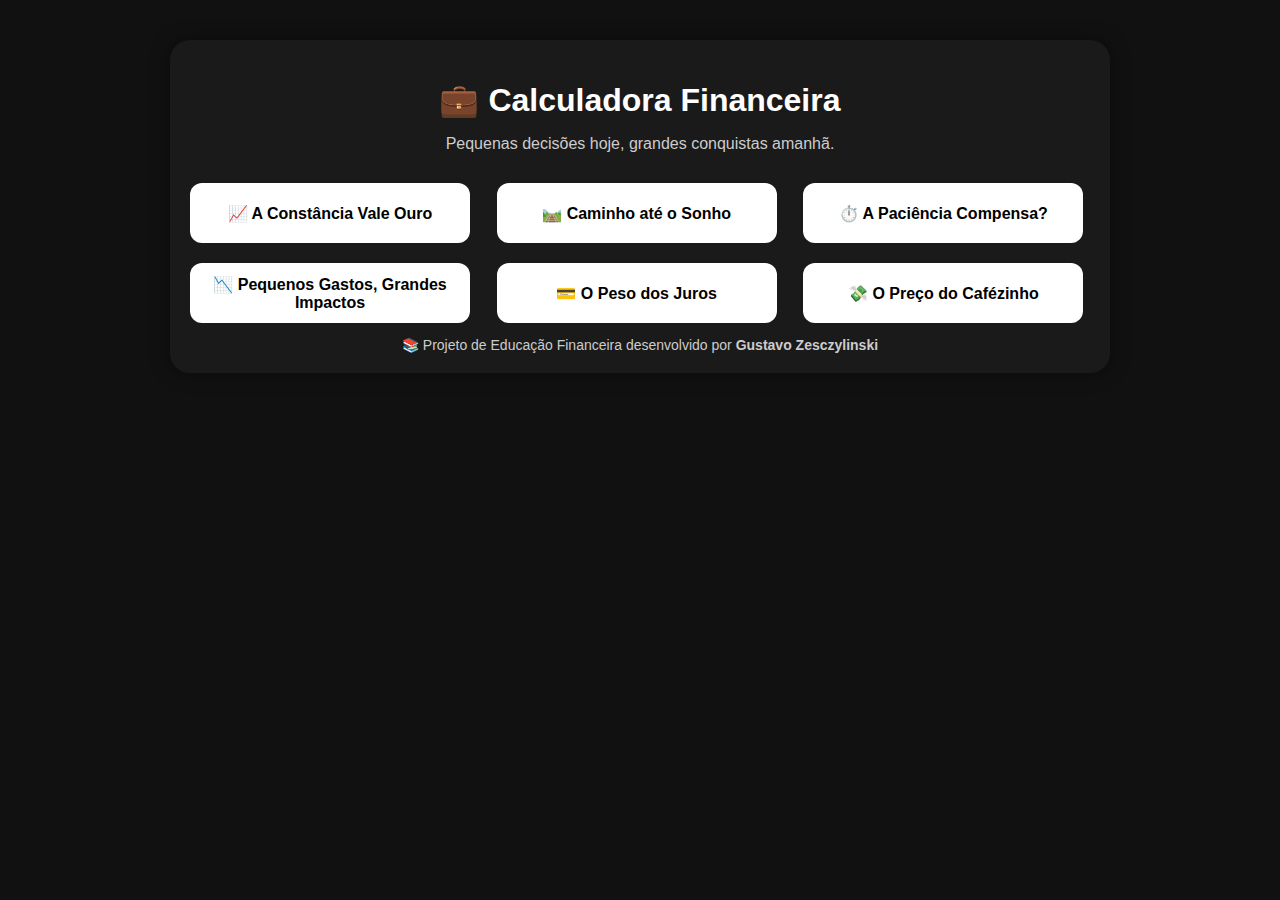
<file: index.html>
<!DOCTYPE html>
<html lang="pt-br">
<head>
  <meta charset="UTF-8">
  <meta name="viewport" content="width=device-width, initial-scale=1.0">
  <title>Calculadora Financeira</title>
  <link rel="stylesheet" href="style.css">
</head>
<body>
  <section class="container-calculadoras">
    <h1 class="titulo-calculadoras">💼 Calculadora Financeira</h1>
    <p class="subtitulo-calculadoras">Pequenas decisões hoje, grandes conquistas amanhã.</p>
    <div class="botoes-calculadoras">
      <div class="card-calculadoras">
        <a href="calculadoras/constancia/constancia.html">📈 A Constância Vale Ouro</a>
        <span class="tooltip-calculadoras">Simule investimentos mensais e veja o crescimento ao longo do tempo.</span>
      </div>
      <div class="card-calculadoras">
        <a href="calculadoras/caminho-sonho/caminho-sonho.html">🛤️ Caminho até o Sonho</a>
        <span class="tooltip-calculadoras">Descubra quanto guardar por mês para alcançar uma meta.</span>
      </div>
      <div class="card-calculadoras">
        <a href="calculadoras/paciencia/paciencia.html">⏱️ A Paciência Compensa?</a>
        <span class="tooltip-calculadoras">Compare pagar à vista ou parcelado com juros.</span>
      </div>
      <div class="card-calculadoras">
        <a href="calculadoras/pequenos-gastos/pequenos-gastos.html">📉 Pequenos Gastos, Grandes Impactos</a>
        <span class="tooltip-calculadoras">Veja como gastos pequenos diários afetam seu orçamento.</span>
      </div>
      <div class="card-calculadoras">
        <a href="calculadoras/peso-juros/peso-juros.html">💳 O Peso dos Juros</a>
        <span class="tooltip-calculadoras">Simule dívidas e entenda como juros acumulam com o tempo.</span>
      </div>
      <div class="card-calculadoras">
        <a href="calculadoras/preco-cafezinho/preco-cafezinho.html">💸 O Preço do Cafézinho</a>
        <span class="tooltip-calculadoras">Veja o impacto de gastos "inofensivos" no longo prazo.</span>
      </div>
    </div>
    <section class="autor-calculadoras">
        <p class="autor-texto-calculadoras">📚 Projeto de Educação Financeira desenvolvido por <a class="autor-github" href="https://github.com/Gustavoo-z">Gustavo Zesczylinski</a></p>
    </section>
  </section>
  <script type="module" src="script.js"></script>
</body>
</html>
</file>
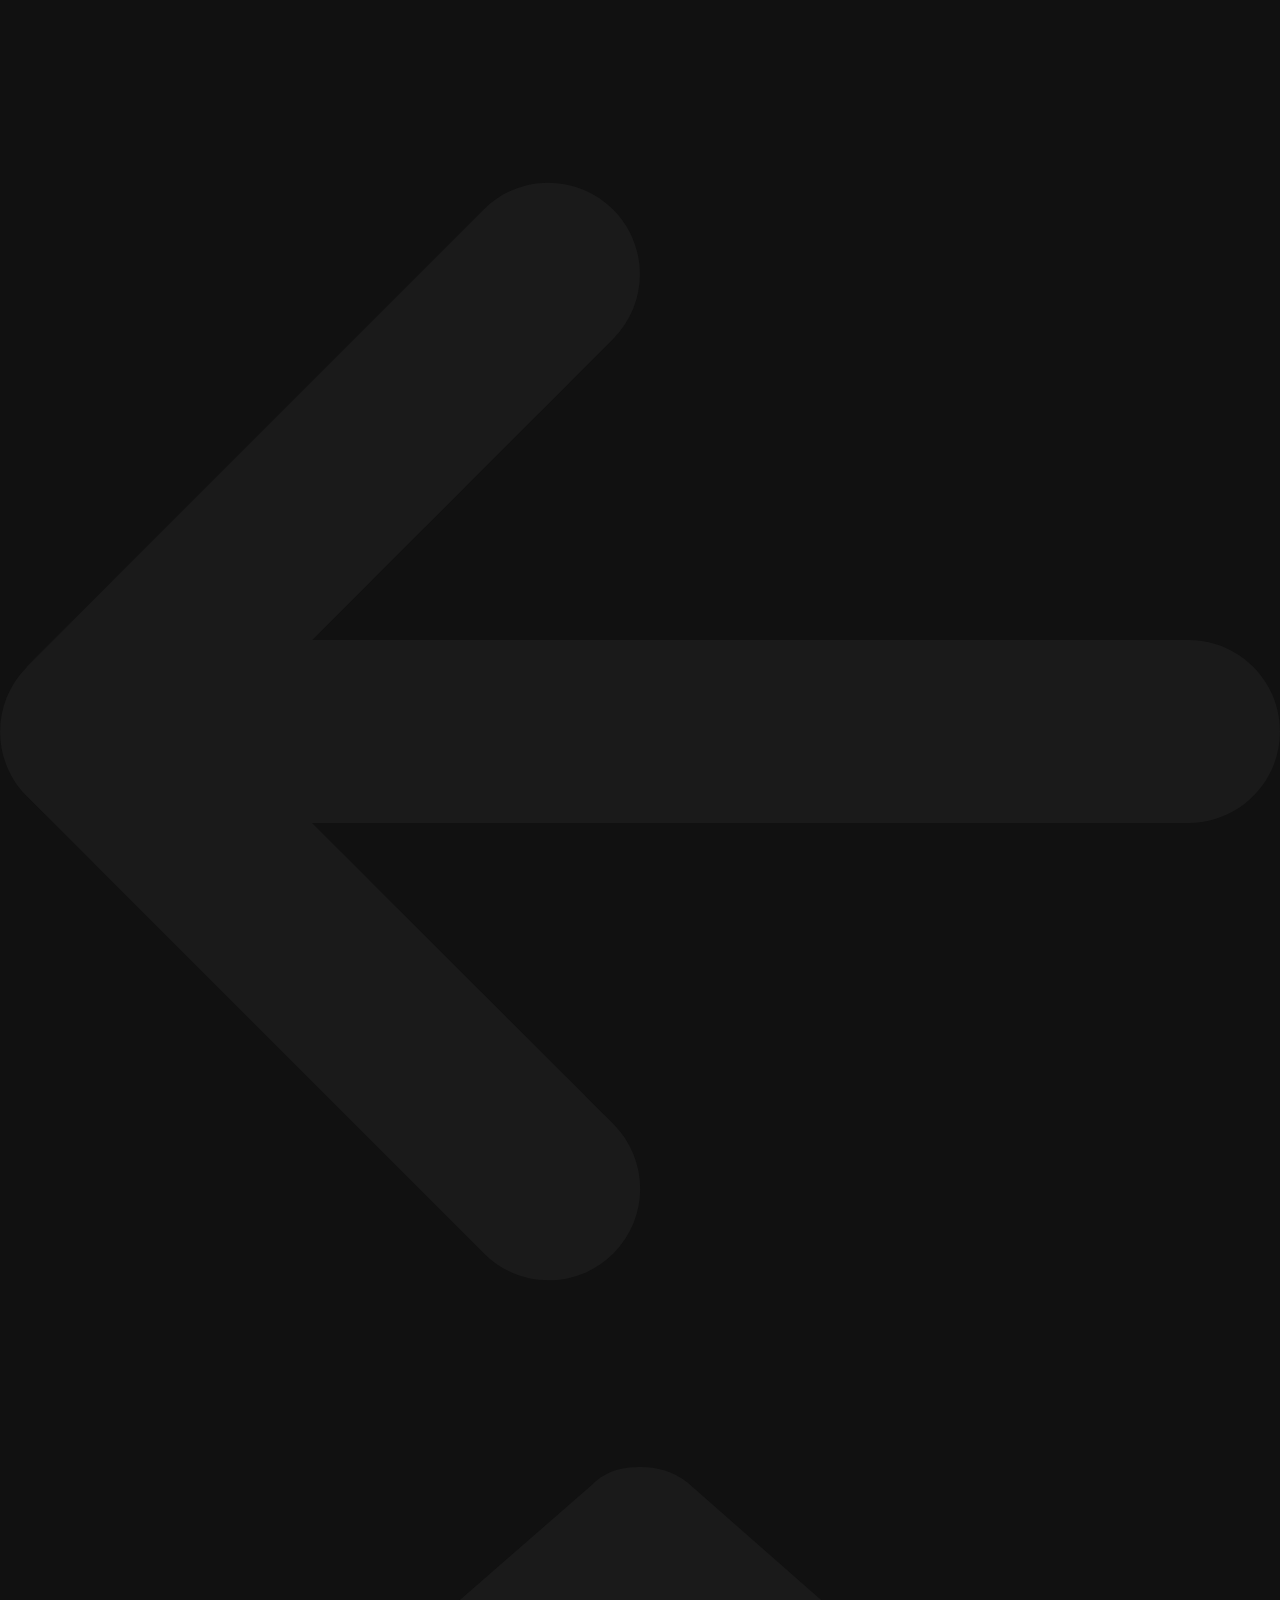
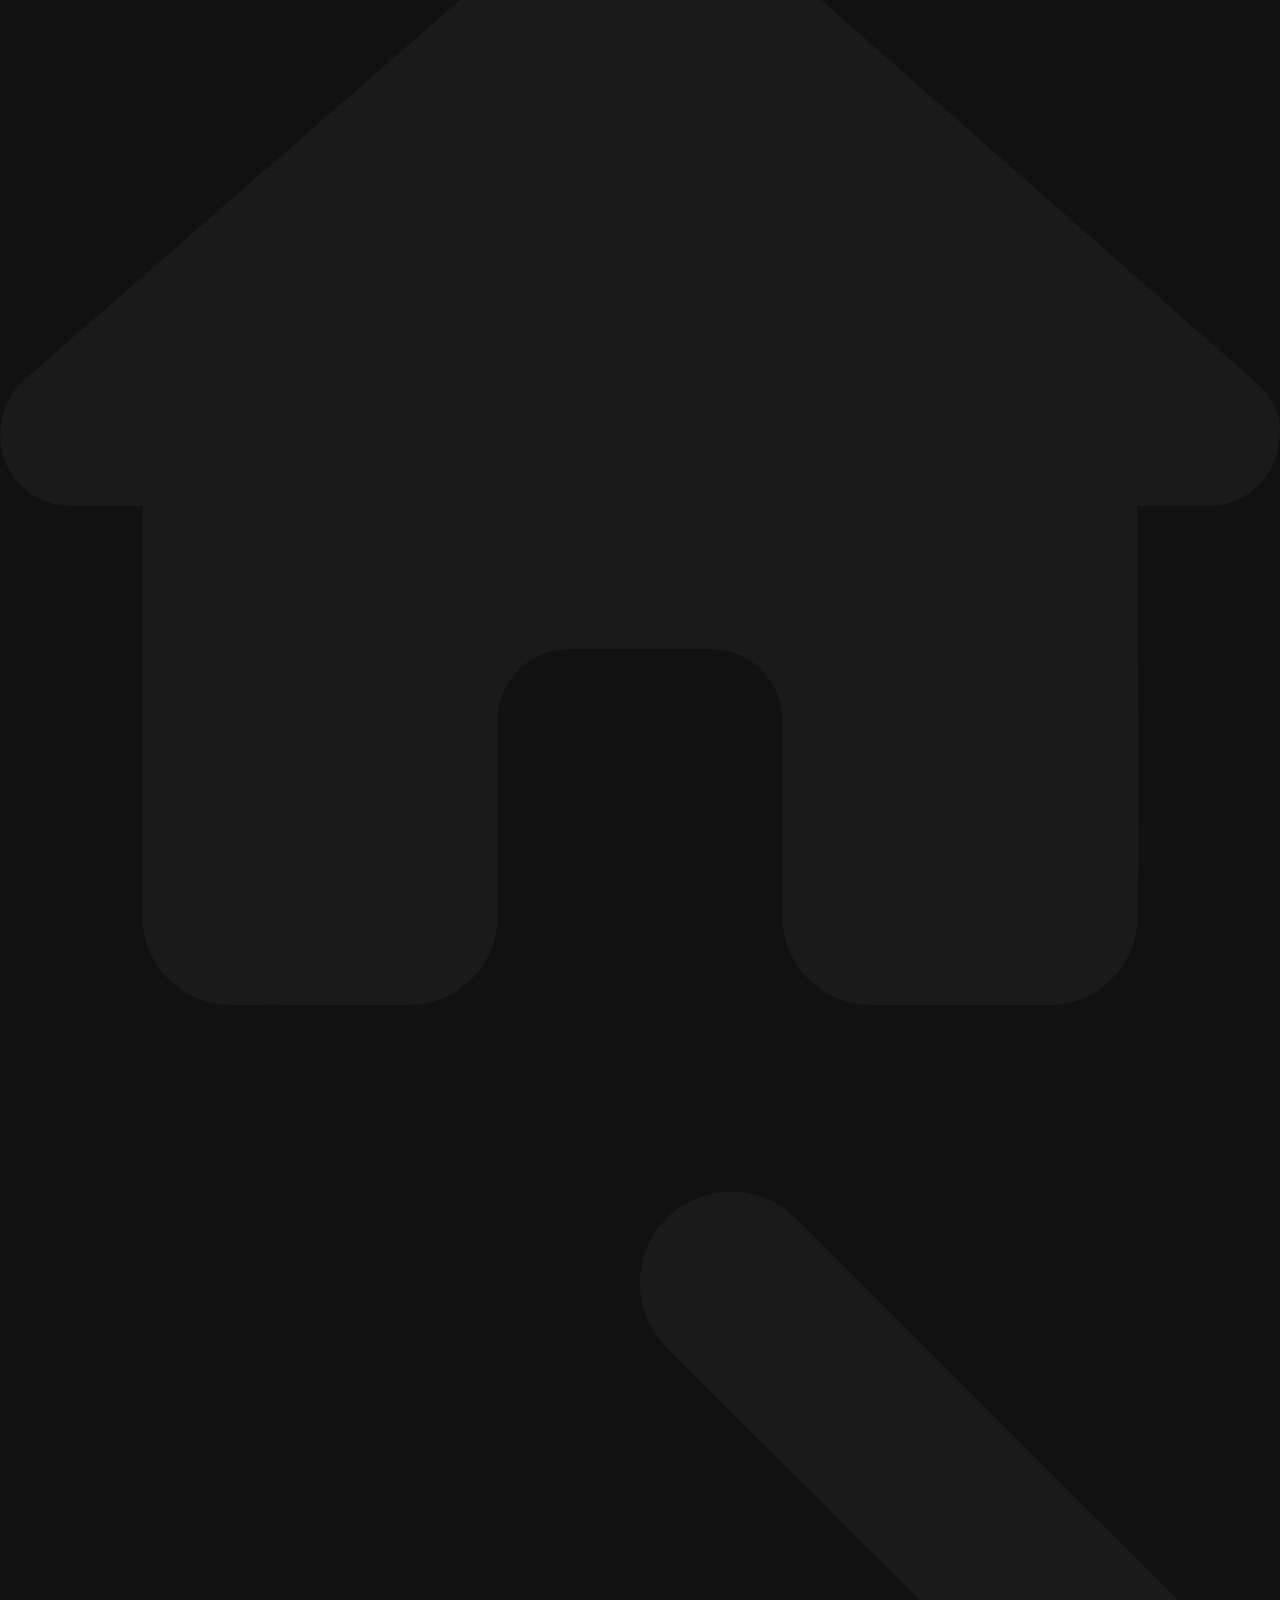
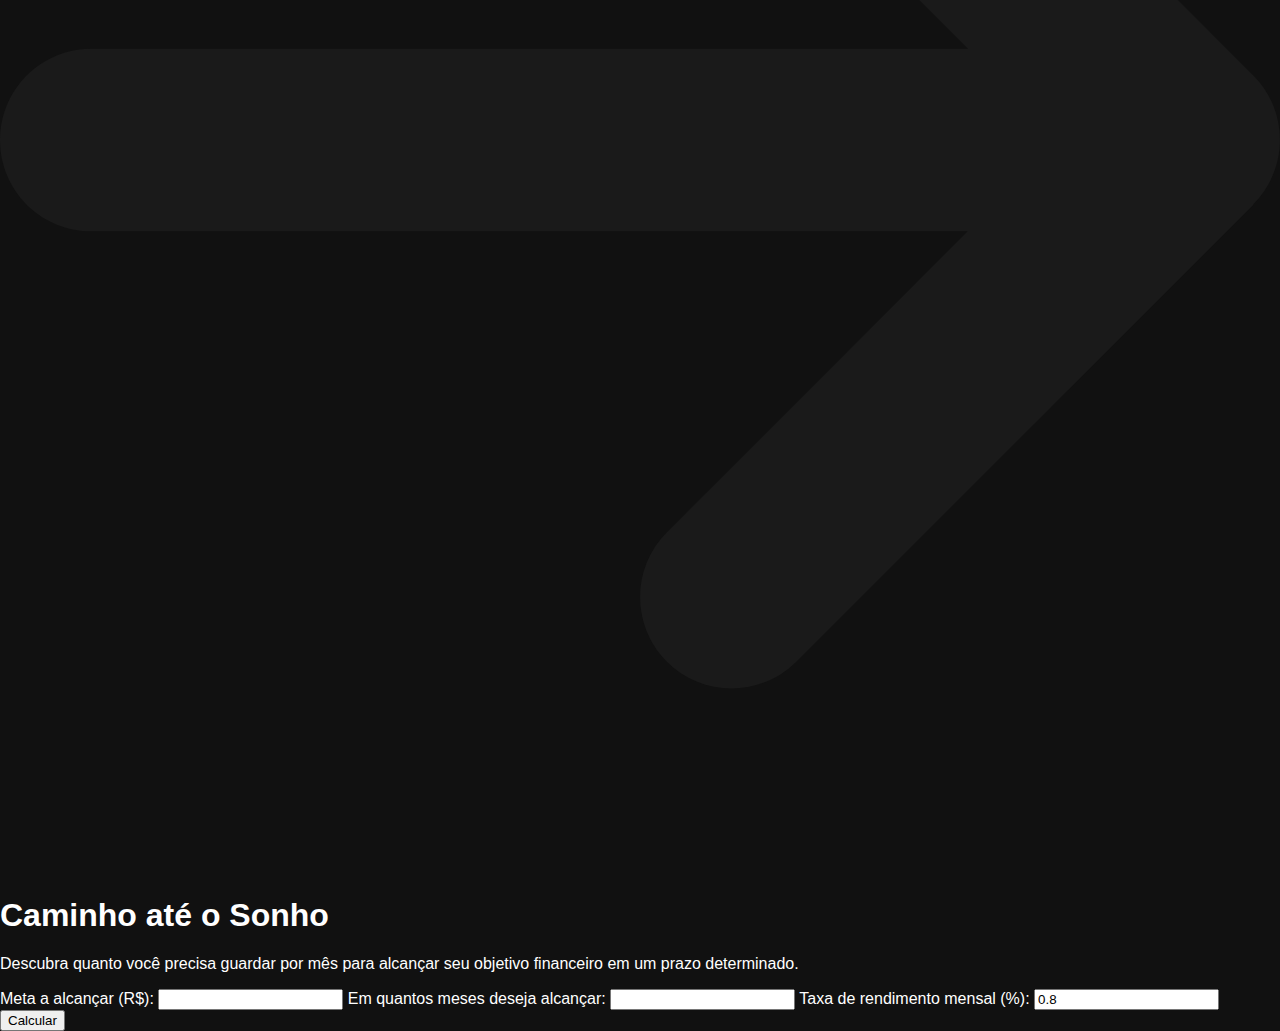
<file: calculadoras-html/caminho-sonho.html>
<!DOCTYPE html>
<html lang="pt-br">
<head>
  <meta charset="UTF-8">
  <meta name="viewport" content="width=device-width, initial-scale=1.0">
  <title>Caminho até o Sonho</title>
  <link rel="stylesheet" href="../style.css">
</head>
<body>
  <section class="container">
    <div class="navigation">
      <a href="constancia.html" class="nav-arrow left"><img src="/img/arrow-left-solid.svg"></a>
      <a href="../index.html" class="home-icon"><img src="/img/house-solid.svg" alt="Início"></a>
      <a href="paciencia.html" class="nav-arrow right"><img src="/img/arrow-right-solid.svg"></a>
    </div>  
    <h1>Caminho até o Sonho</h1>
    <p>Descubra quanto você precisa guardar por mês para alcançar seu objetivo financeiro em um prazo determinado.</p>
    <form id="form-meta">
      <label for="meta">Meta a alcançar (R$):</label>
      <input type="number" id="meta" required>
    
      <label for="meses">Em quantos meses deseja alcançar:</label>
      <input type="number" id="meses" required>
    
      <label for="taxa-meta">Taxa de rendimento mensal (%):</label>
      <input type="number" id="taxa-meta" value="0.8" step="0.01">
    
      <button class="btn-simular">Calcular</button>
    </form>
    <section class="resultado-caminho">
      <div style="display: none;" id="resultado-meta"></div>
    </section>
    <script type="module" src="../script.js"></script>
  </section>
</body>
</html>
</file>
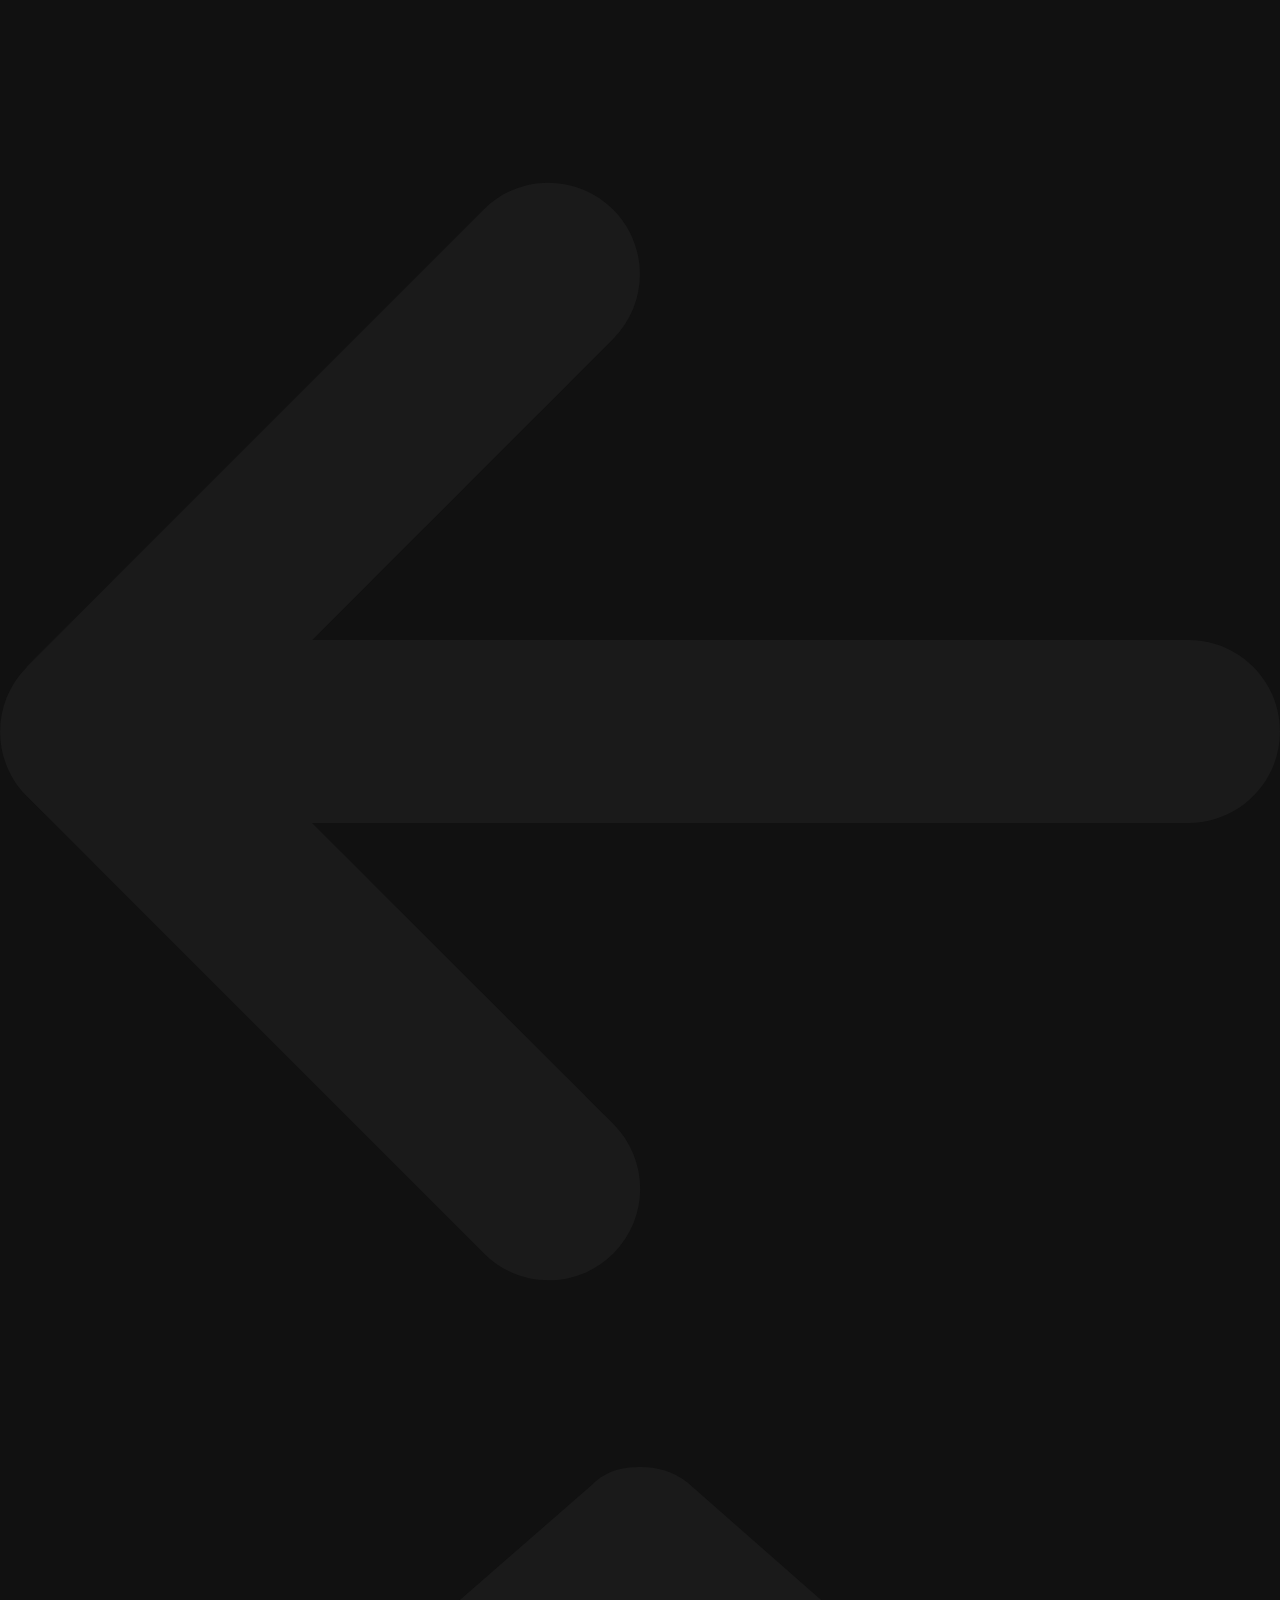
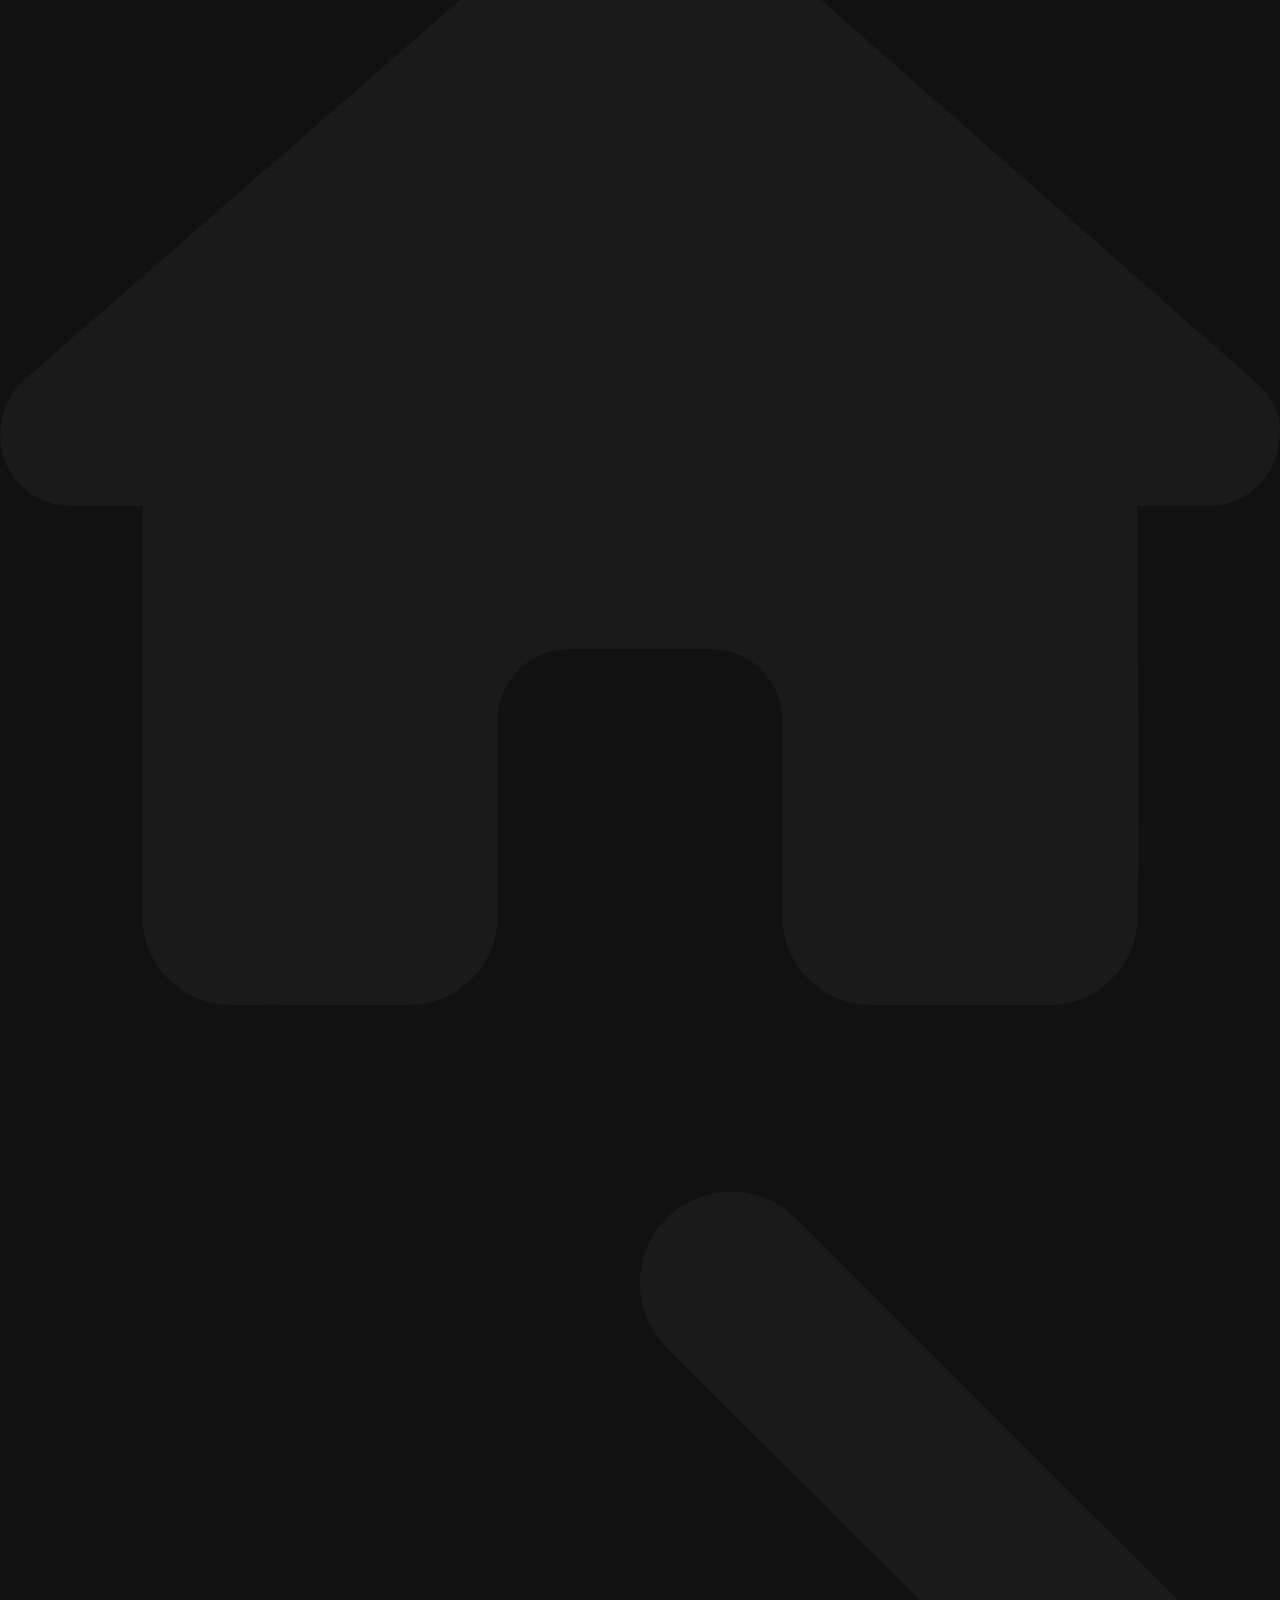
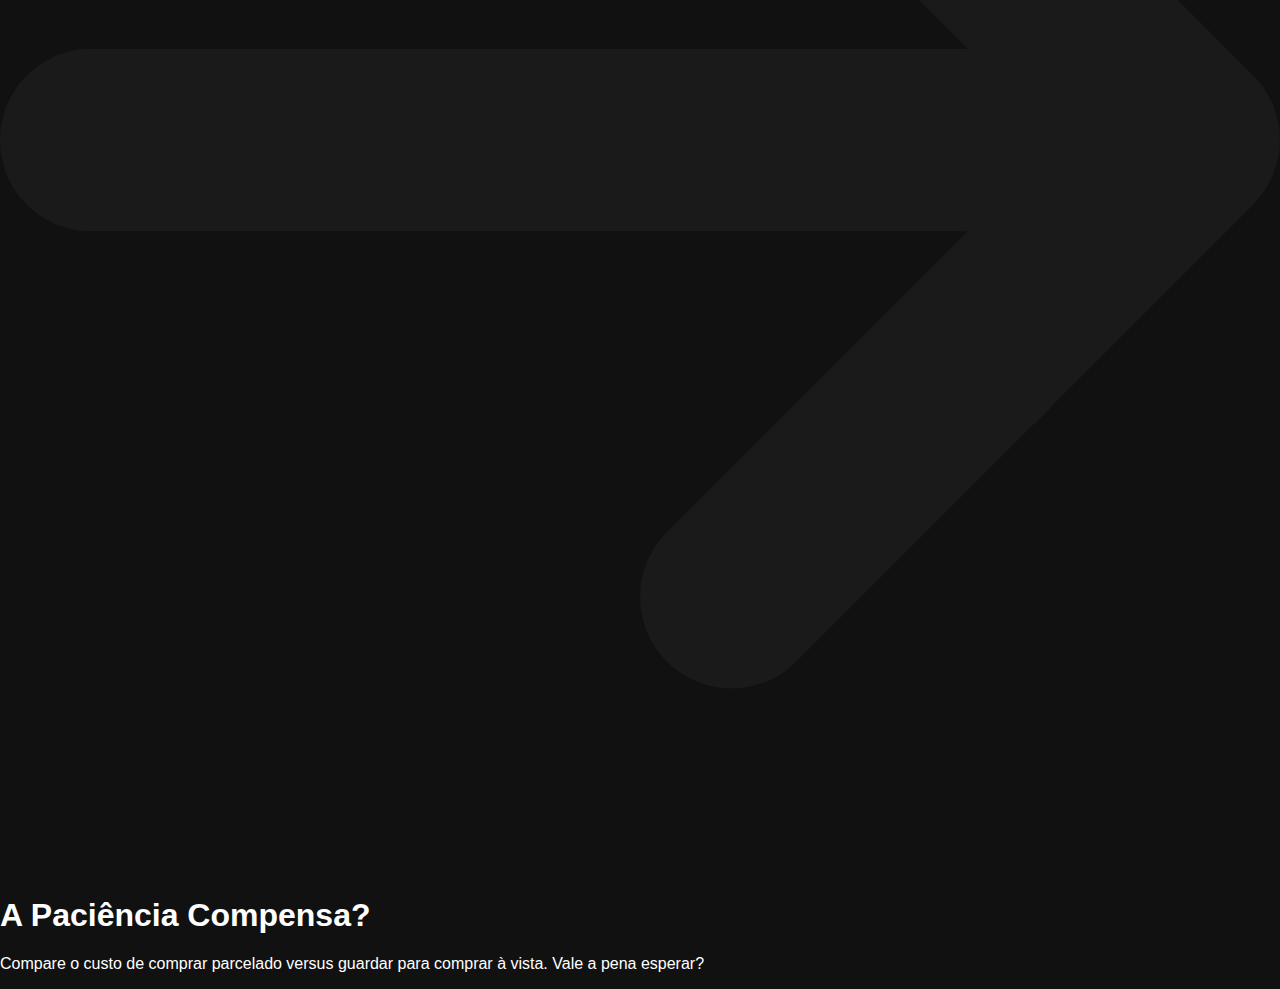
<file: calculadoras-html/paciencia.html>
<!DOCTYPE html>
<html lang="pt-br">
<head>
  <meta charset="UTF-8">
  <meta name="viewport" content="width=device-width, initial-scale=1.0">
  <title>A Paciência Compensa?</title>
  <link rel="stylesheet" href="../style.css">
</head>
<body>
  <section class="container">
    <div class="navigation">
      <a href="caminho-sonho.html" class="nav-arrow left"><img src="/img/arrow-left-solid.svg"></a>
      <a href="../index.html" class="home-icon"><img src="/img/house-solid.svg" alt="Início"></a>
      <a href="pequenos-gastos.html" class="nav-arrow right"><img src="/img/arrow-right-solid.svg"></a>
    </div>  
    <h1>A Paciência Compensa?</h1>
    <p>Compare o custo de comprar parcelado versus guardar para comprar à vista. Vale a pena esperar?</p>

  </section>
</body>
</html>
</file>
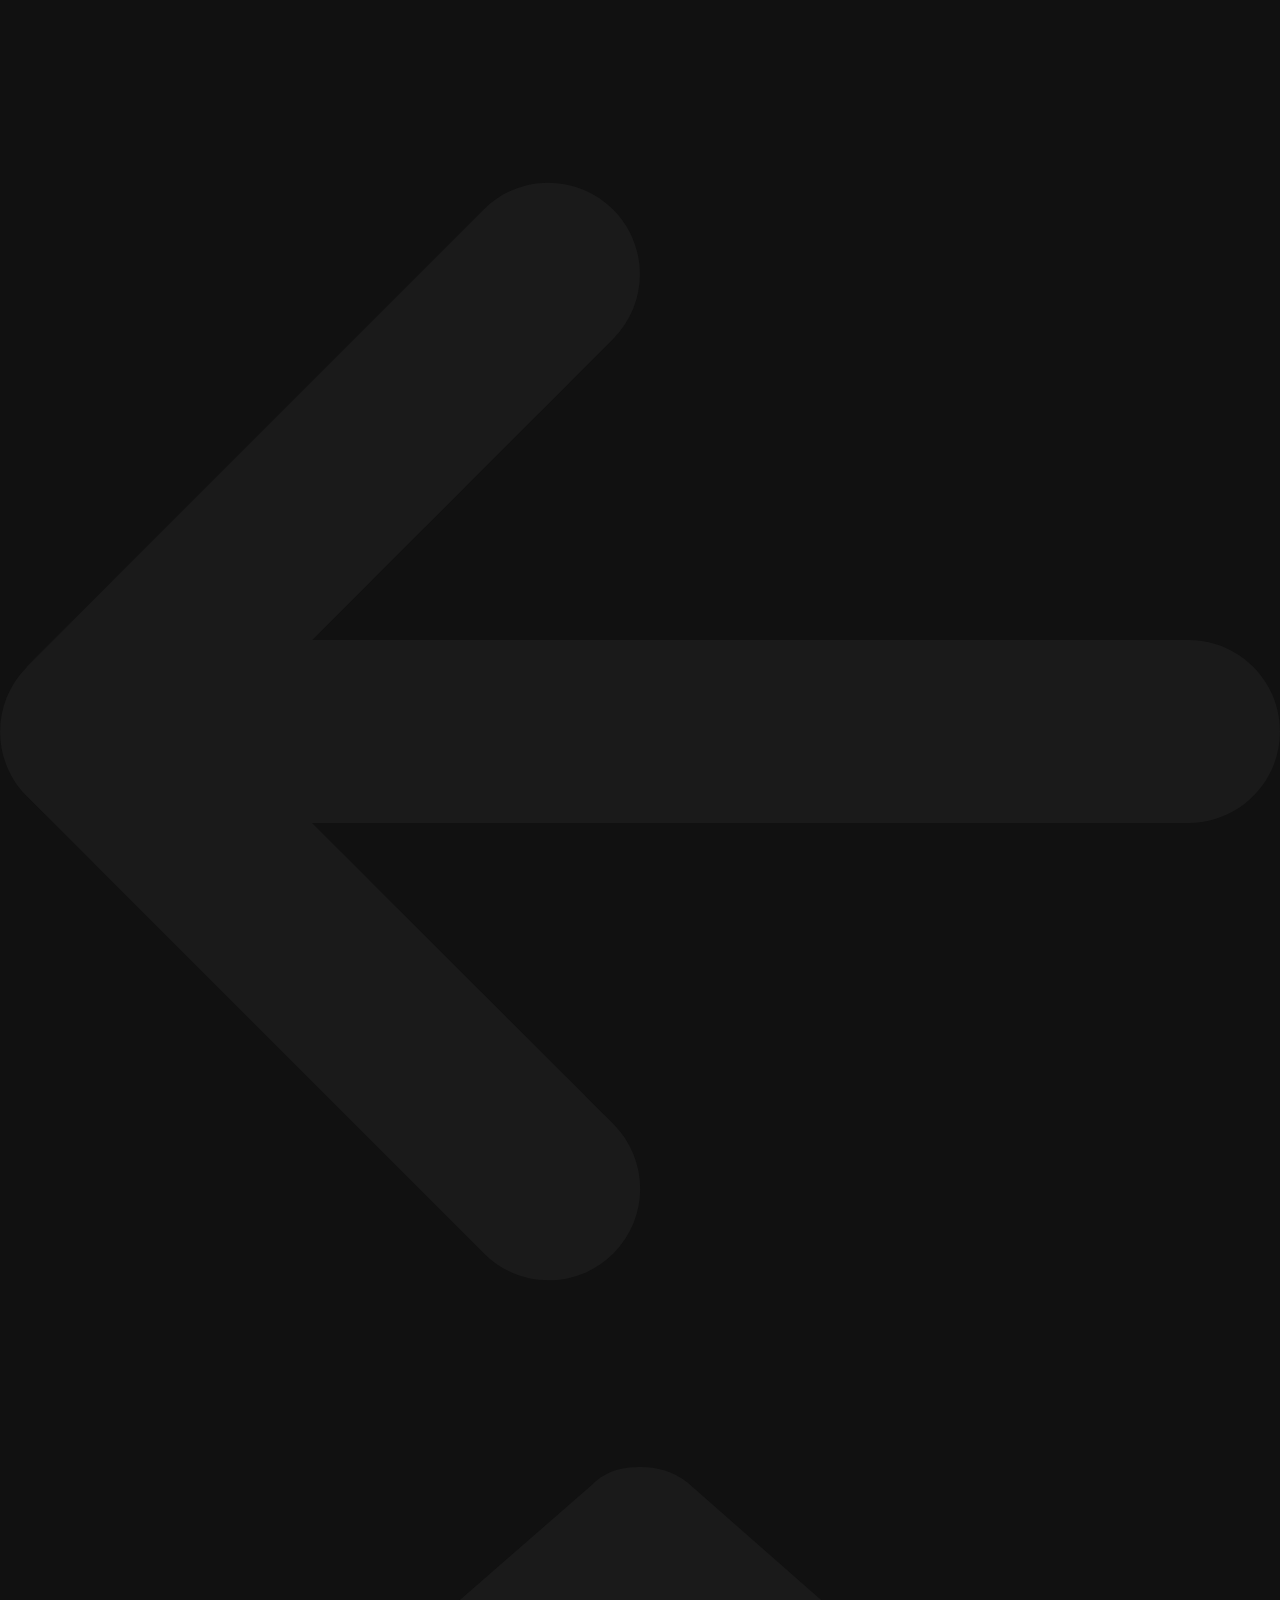
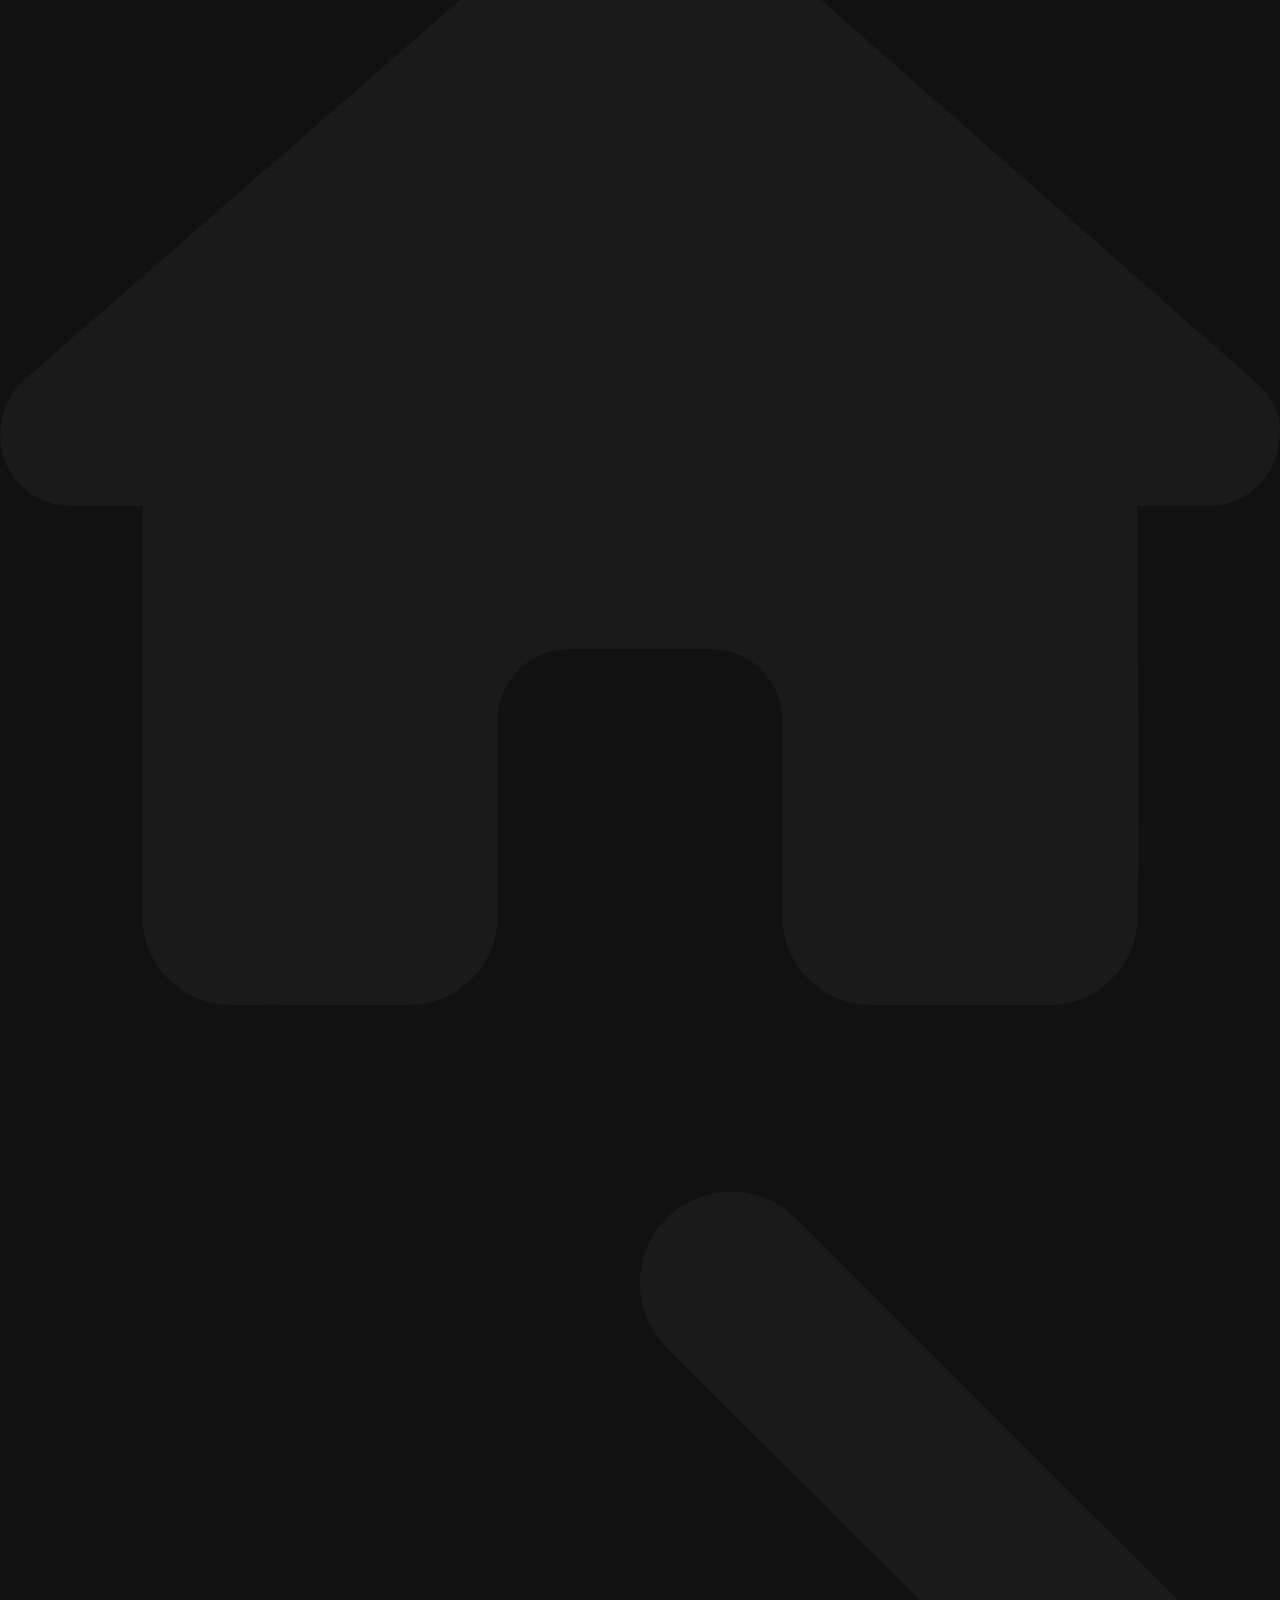
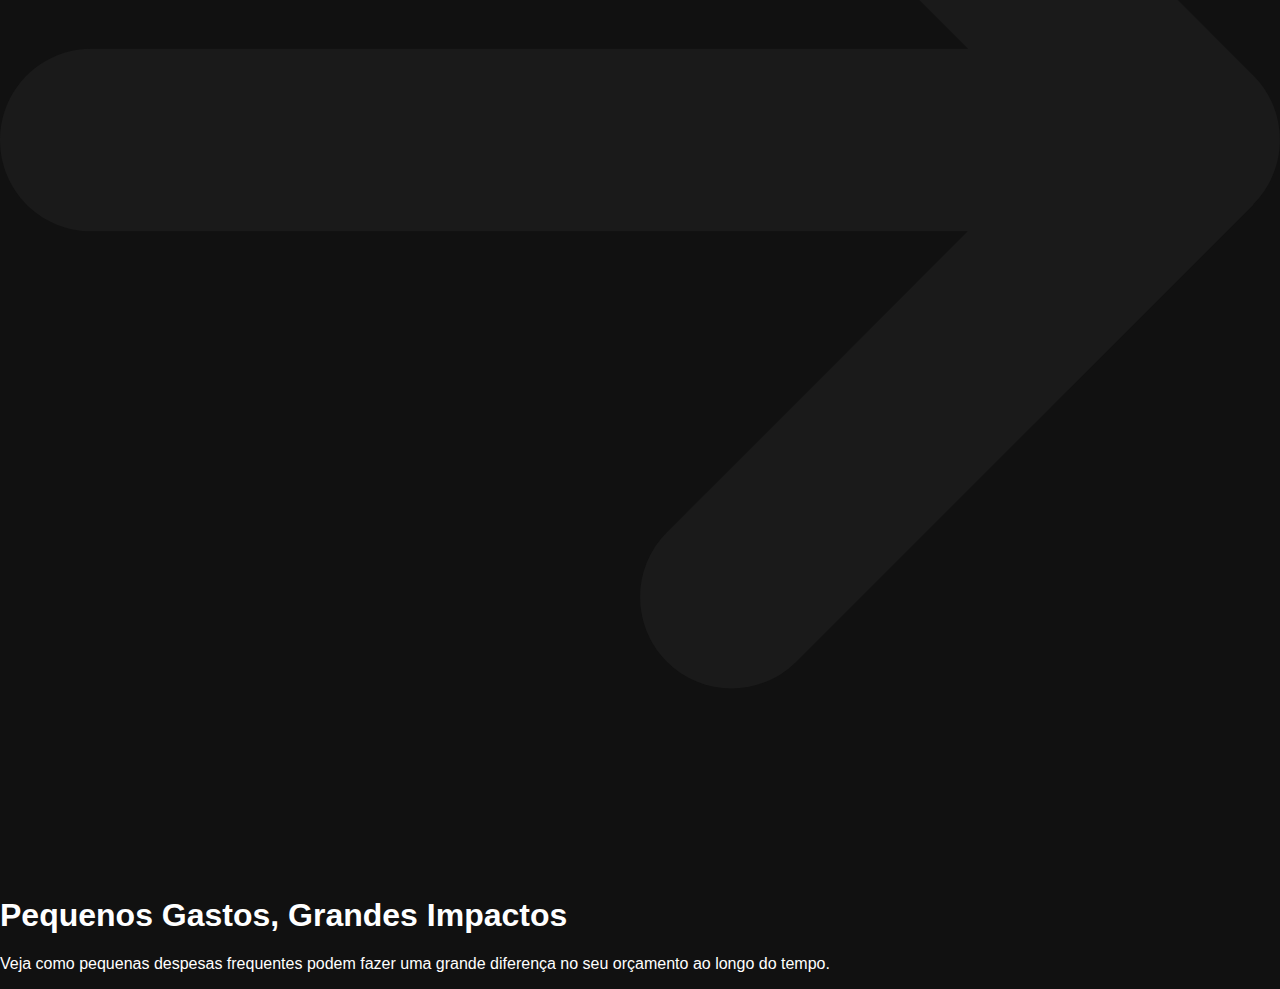
<file: calculadoras-html/pequenos-gastos.html>
<!DOCTYPE html>
<html lang="pt-br">
<head>
  <meta charset="UTF-8">
  <meta name="viewport" content="width=device-width, initial-scale=1.0">
  <title>Pequenos Gastos, Grandes Impactos</title>
  <link rel="stylesheet" href="../style.css">
</head>
<body>
  <section class="container">
    <div class="navigation">
      <a href="paciencia.html" class="nav-arrow left"><img src="/img/arrow-left-solid.svg"></a>
      <a href="../index.html" class="home-icon"><img src="/img/house-solid.svg" alt="Início"></a>
      <a href="peso-juros.html" class="nav-arrow right"><img src="/img/arrow-right-solid.svg"></a>
    </div>  
    <h1>Pequenos Gastos, Grandes Impactos</h1>
    <p>Veja como pequenas despesas frequentes podem fazer uma grande diferença no seu orçamento ao longo do tempo.</p>

  </section>
</body>
</html>
</file>
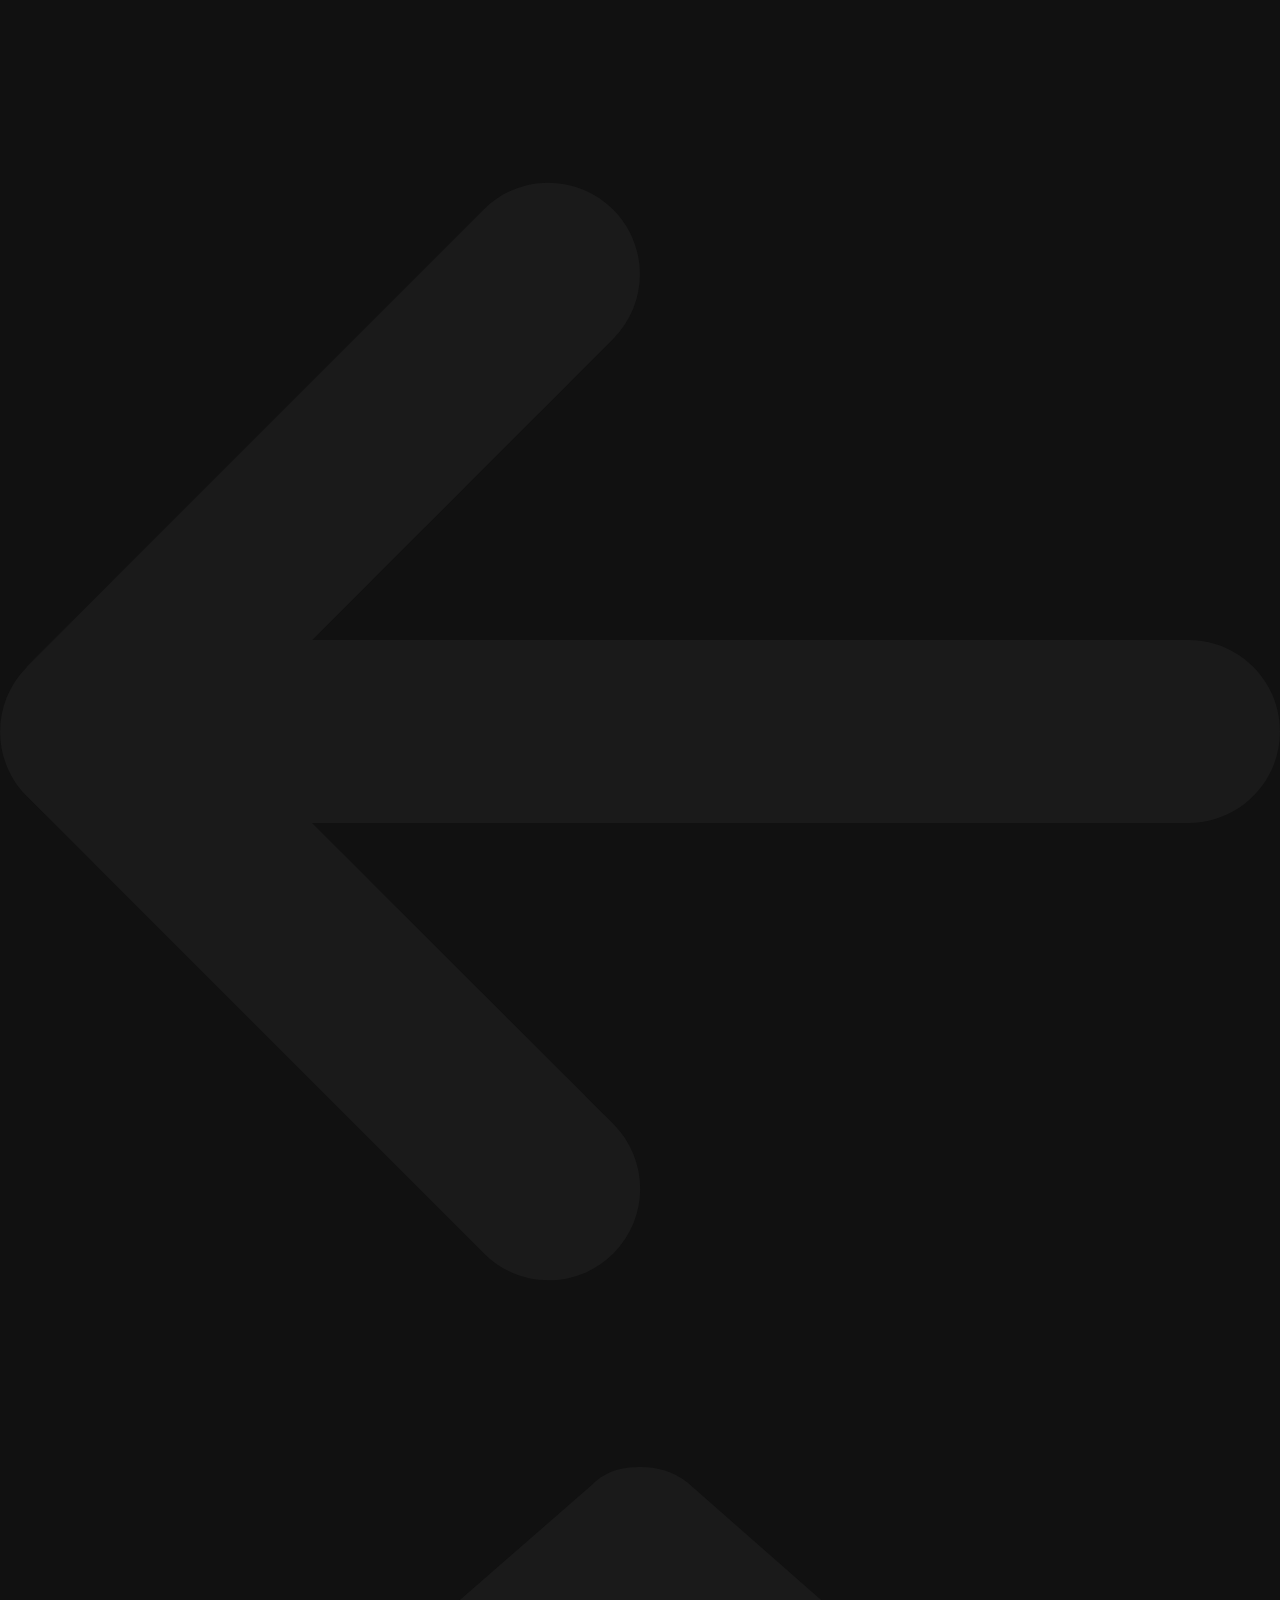
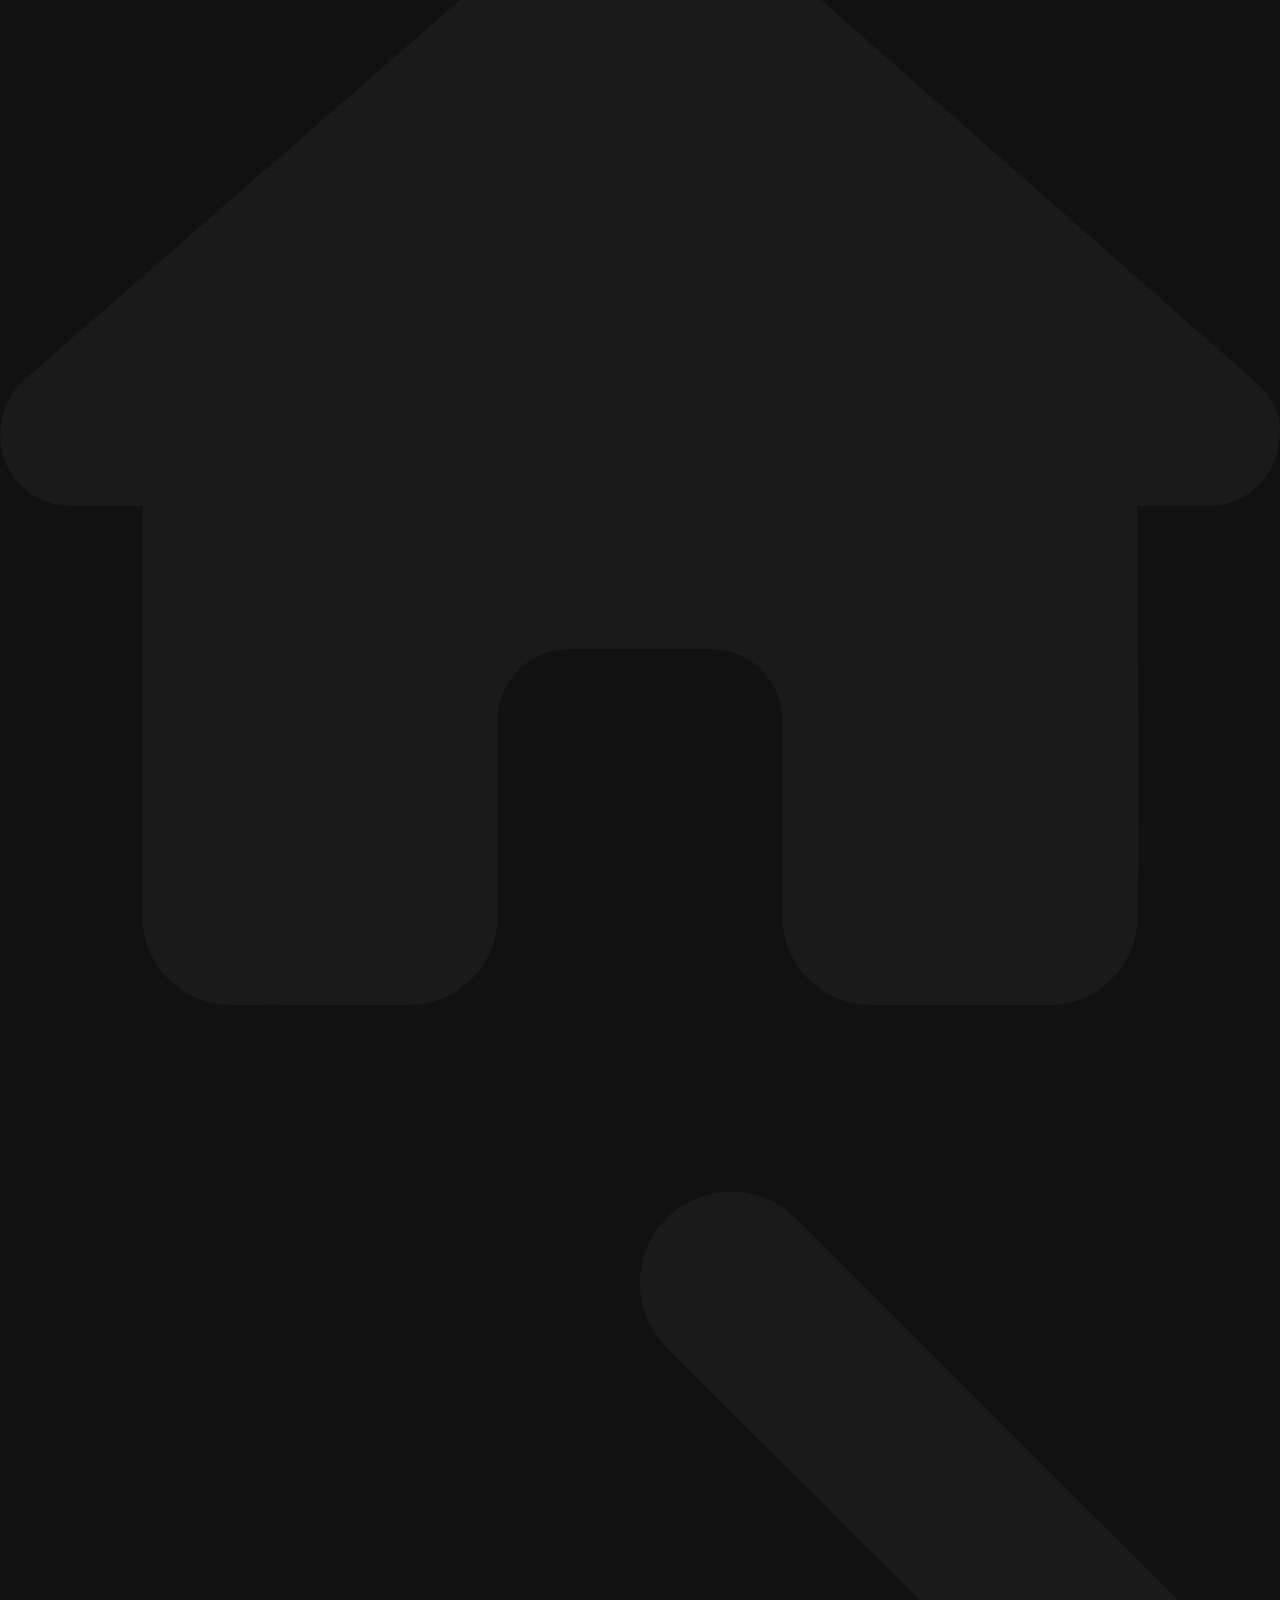
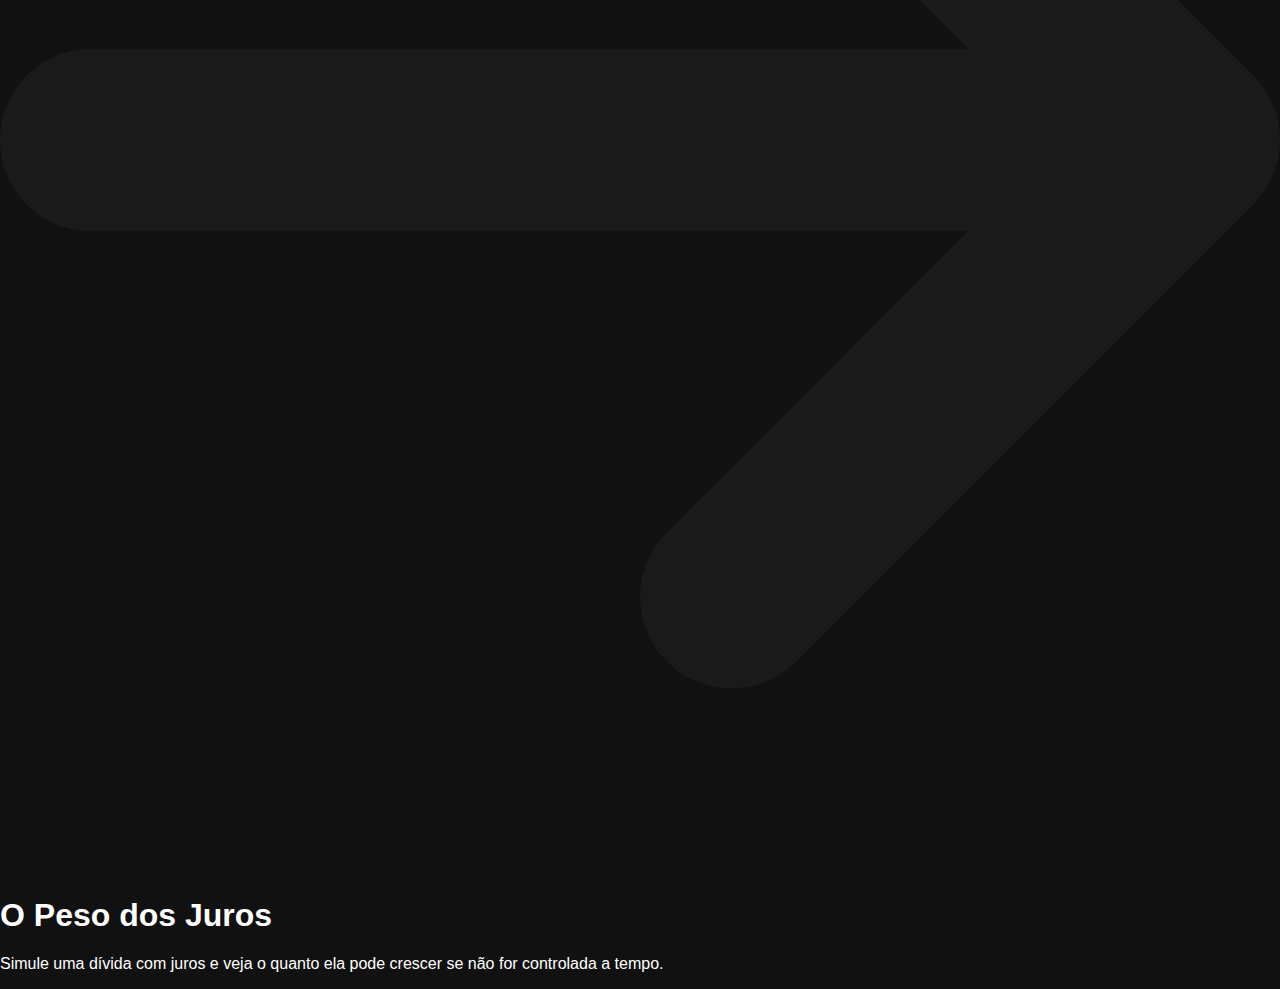
<file: calculadoras-html/peso-juros.html>
<!DOCTYPE html>
<html lang="pt-br">
<head>
  <meta charset="UTF-8">
  <meta name="viewport" content="width=device-width, initial-scale=1.0">
  <title>O Peso dos Juros</title>
  <link rel="stylesheet" href="../style.css">
</head>
<body>
  <section class="container">
    <div class="navigation">
      <a href="pequenos-gastos.html" class="nav-arrow left"><img src="/img/arrow-left-solid.svg"></a>
      <a href="../index.html" class="home-icon"><img src="/img/house-solid.svg" alt="Início"></a>
      <a href="preco-cafezinho.html" class="nav-arrow right"><img src="/img/arrow-right-solid.svg"></a>
    </div>  
    <h1>O Peso dos Juros</h1>
    <p>Simule uma dívida com juros e veja o quanto ela pode crescer se não for controlada a tempo.</p>

  </section>
</body>
</html>
</file>
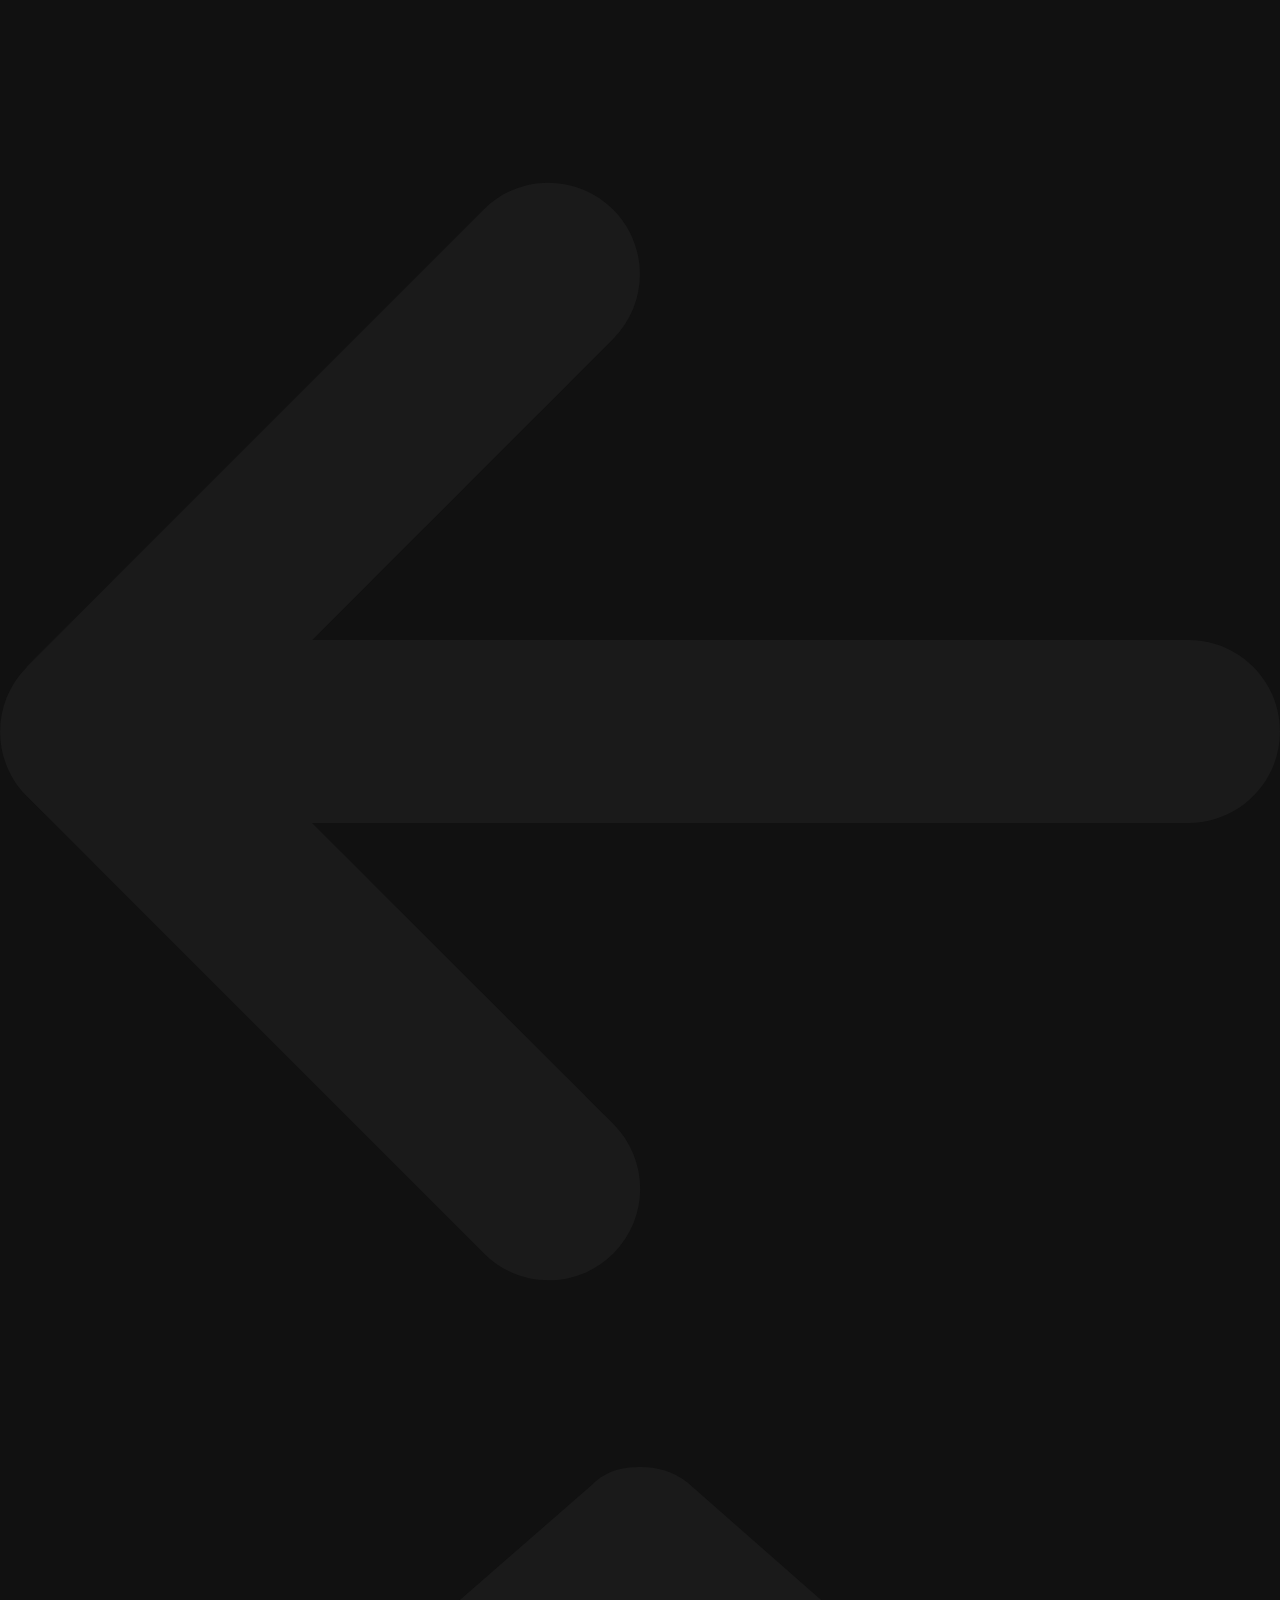
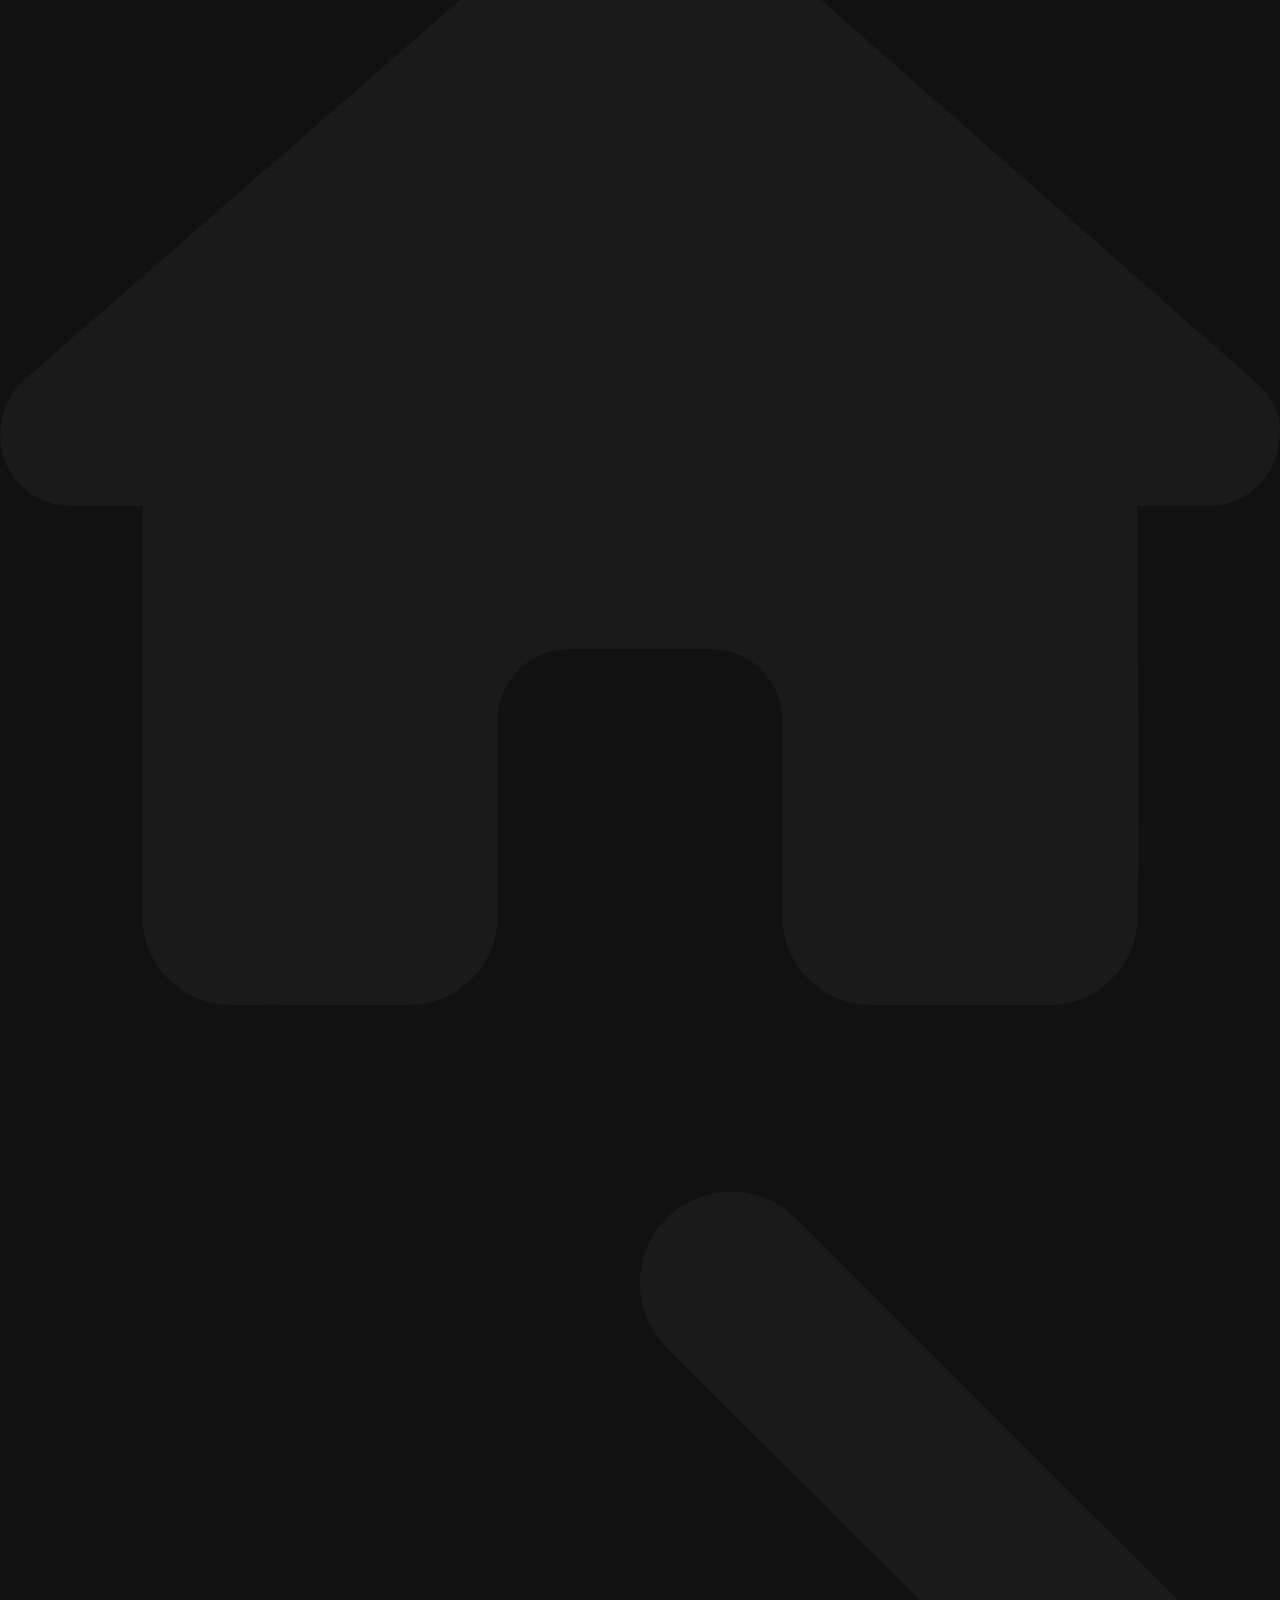
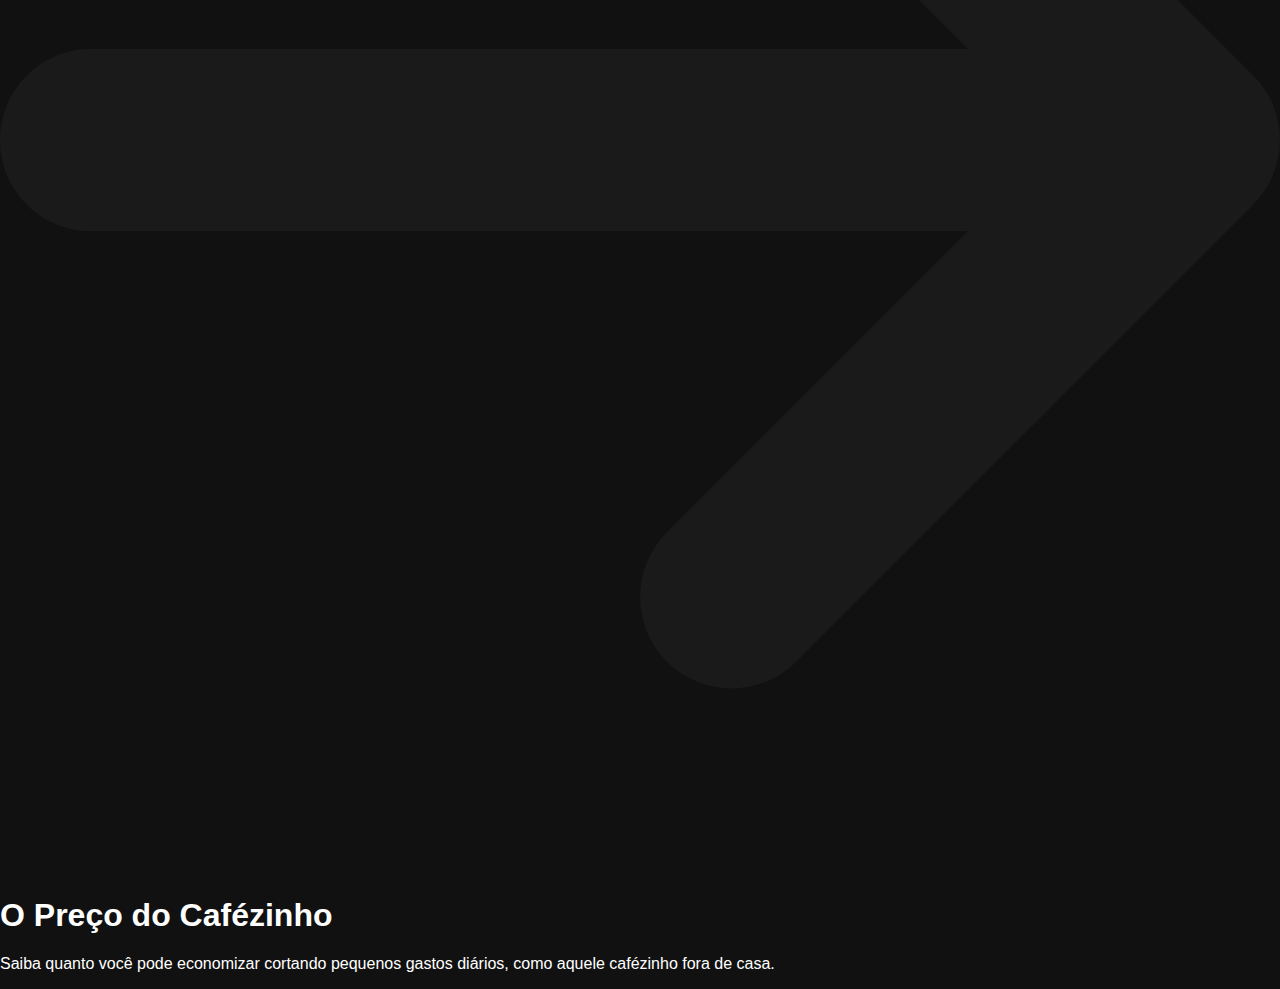
<file: calculadoras-html/preco-cafezinho.html>
<!DOCTYPE html>
<html lang="pt-br">
<head>
  <meta charset="UTF-8">
  <meta name="viewport" content="width=device-width, initial-scale=1.0">
  <title>O Preço do Cafézinho</title>
  <link rel="stylesheet" href="../style.css">
</head>
<body>
  <section class="container">
    <div class="navigation">
      <a href="peso-juros.html" class="nav-arrow left"><img src="/img/arrow-left-solid.svg"></a>
      <a href="../index.html" class="home-icon"><img src="/img/house-solid.svg" alt="Início"></a>
      <a href="constancia.html" class="nav-arrow right"><img src="/img/arrow-right-solid.svg"></a>
    </div>  
    <h1>O Preço do Cafézinho</h1>
    <p>Saiba quanto você pode economizar cortando pequenos gastos diários, como aquele cafézinho fora de casa.</p>

  </section>
</body>
</html>
</file>
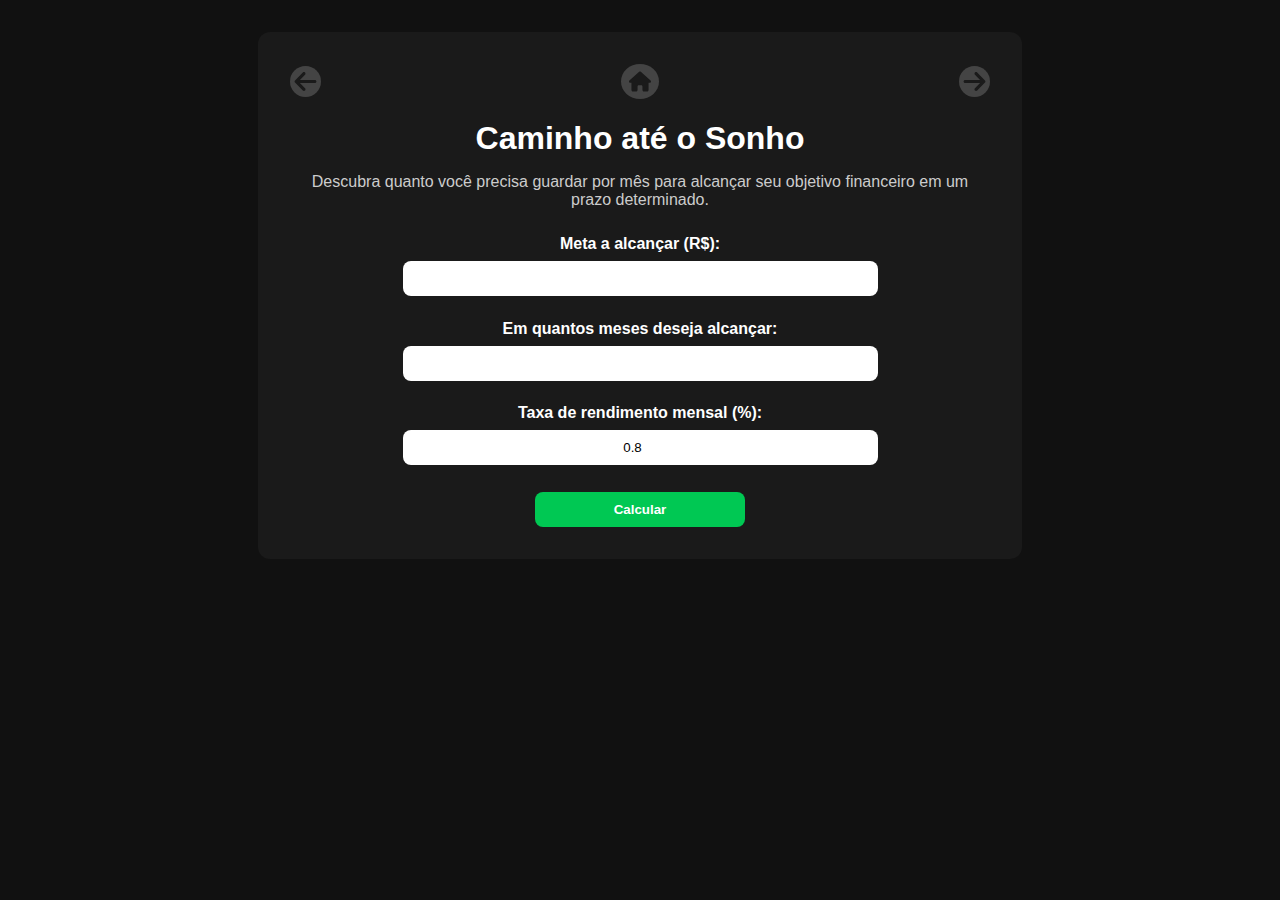
<file: calculadoras/caminho-sonho/caminho-sonho.html>
<!DOCTYPE html>
<html lang="pt-br">
<head>
  <meta charset="UTF-8">
  <meta name="viewport" content="width=device-width, initial-scale=1.0">
  <title>Caminho até o Sonho</title>
  <link rel="stylesheet" href="/calculadoras/caminho-sonho/caminho-sonho.css">
</head>
<body>
  <section class="container-caminho">
    <div class="nav-container">
      <a href="/calculadoras/constancia/constancia.html" class="nav-arrow left"><img src="/img/arrow-left-solid.svg"></a>
      <a href="/index.html" class="home-icon"><img src="/img/house-solid.svg" alt="Início"></a>
      <a href="/calculadoras/paciencia/paciencia.html" class="nav-arrow right"><img src="/img/arrow-right-solid.svg"></a>
    </div>  
    <h1 class="titulo-caminho">Caminho até o Sonho</h1>
    <p class="subtitulo-caminho">Descubra quanto você precisa guardar por mês para alcançar seu objetivo financeiro em um prazo determinado.</p>
    <form id="form-caminho" class="form-caminho">
      <label class="label-caminho" for="meta-caminho">Meta a alcançar (R$):</label>
      <input class="input-caminho" type="number" step="any" id="meta-caminho" required>
    
      <label class="label-caminho" for="meses-caminho">Em quantos meses deseja alcançar:</label>
      <input class="input-caminho" type="number" step="any" id="meses-caminho" required>
    
      <label class="label-caminho" for="taxa-caminho">Taxa de rendimento mensal (%):</label>
      <input class="input-caminho" type="number" id="taxa-caminho" value="0.8" step="0.01">
    
      <button class="btn-simular-caminho">Calcular</button>
    </form>
    <section class="resultado-caminho">
      <div style="display: none;" id="resultado-caminho"></div>
    </section>
    <script type="module" src="/calculadoras/caminho-sonho/caminho-sonho.js"></script>
  </section>
</body>
</html>
</file>
<file: style.css>
@import url('/styles/style-index.css');

:root {
  --cor-fundo: #111;
  --cor-texto: #fff;
  --cor-secundaria: #1a1a1a;
  --cor-borda: #444;
  --cor-borda-hover: #666;
  --cor-texto-secundario: #ccc;
  --cor-card: #000;
  --fonte-principal: 'Arial', sans-serif;
}

body {
    margin: 0;
    background-color: var(--cor-fundo);
    font-family: var(--fonte-principal);
    color: var(--cor-texto);
}
</file>
<file: calculadoras/caminho-sonho/caminho-sonho.css>
@import url('/style.css');
@import url('/styles/style-nav.css');
  
.container-caminho {
  background-color: var(--cor-secundaria);
  color: #fff;
  padding: 2em;
  border-radius: 12px;
  max-width: 700px;
  margin: 2em auto;
}

.form-caminho {
  display: flex;
  flex-direction: column;
  align-items: center;
}

.titulo-caminho {
  text-align: center;
  font-size: 2em;
  margin-bottom: 0.5em;
}

.subtitulo-caminho {
  text-align: center;
  margin-top: 0;
  margin-bottom: 1em;
  color: var(--cor-texto-secundario);
}

.label-caminho {
  display: block;
  margin: 10px 0 5px;
  font-weight: bold;
  margin-bottom: 0.5em;
}

.input-caminho {
  text-align: center;
  width: 65%;
  padding: 10px;
  border-radius: 8px;
  border: none;
  margin-bottom: 1em;
}

.btn-simular-caminho {
  margin-top: 1em;
  width: 30%;
  padding: 10px;
  border-radius: 8px;
  background-color: #00c853;
  color: #fff;
  font-weight: bold;
  border: none;
  cursor: pointer;
  transition: 0.3s;
}

.btn-simular-caminho:hover {
  background-color: #00b140;
}

.div-btn-simular-caminho {
  display: flex;
  justify-content: center;
  margin-top: 1rem;
}

.resultado-caminho-2 {
  margin-top: 1.5rem;
}

.resultado-caminho p {
  justify-content: center;
  align-items: center;
  text-align: center;
}

.resultado-sem-rendimento span {
    font-weight: bold;
    color: var(--cor-texto-secundario);
}

.resultado-com-rendimento span{
    font-weight: bold;
    color: #00c853;
}
</file>
